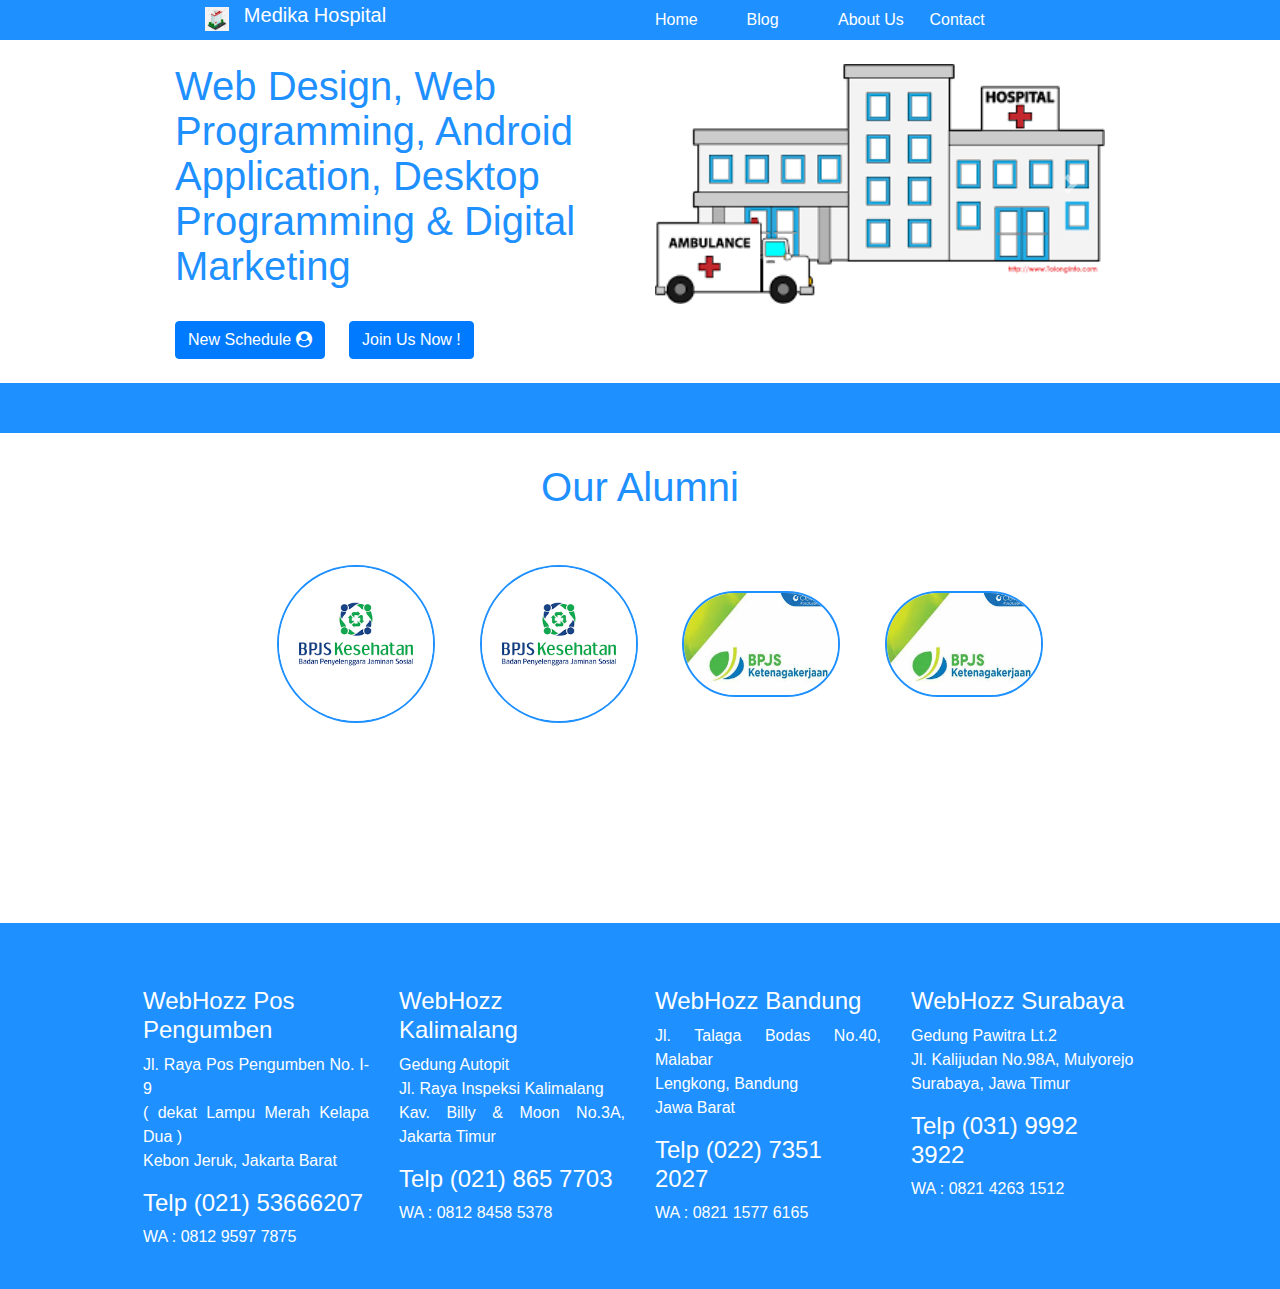
<file: index.html>
<!DOCTYPE html>
<html>
<head>
	<meta charset="utf-8">
	<meta name="viewport" content="width=device-width , initial-scale=1,shrink-to-fit=no">
	<title>bootstrap</title>
	   <link rel="icon" href="gambar/rs.jpg">
	   <link rel="stylesheet" type="text/css" href="css/bootstrap.min.css">
	   <link rel="stylesheet" type="text/css" href="css/font-awesome.min.css">
     <link rel="stylesheet" type="text/css" href="css/desain.css">

</head>


<body>
<div class="container" style="max-width: 100%;">
   	 <div class="row" style="background-color: #1E90FF; height: 40px;">
   			 <div class="col-sm-6">
   				 <!-- <div id="kiri"> -->
   					 <img src="gambar/rs.jpg" width="4%" style="margin-top: 2px; margin-right: 10px; margin-left: 190px;">
   					 <a href="#" style="font-size: 20px; color: white;">Medika Hospital</a>
   				 <!-- </div> -->
   			 </div>
   			 <div class="col-sm-6" style="margin-left: 0px;">
   				 <div class="kanan">
   					 <li><a href="index.html">Home</a></li>
   					 <li><a href="blog.html">Blog</a></li>
   					 <li><a href="about.html">About Us</a></li>
   					 <li><a href="contact.html">Contact</a></li>
   				 </div>
   			 </div>
   	 </div>
    </div>
    <!-- row 2 -->
    <div class="container" style="max-width: 75%; margin: 0px auto;">
   	 <div class="row">
   		 <!-- tampilan kiri -->
   		 <div class="col-sm-6">
   			 <br>
   			 <h1 style="color: #1E90FF; line-height: 45px;">
   				 Web Design, Web Programming, Android Application, Desktop Programming
   				 & Digital Marketing
   			 </h1>
   			 <br>
   			 <button class="btn btn-primary" style="margin-right: 20px;">New Schedule <i class="fa fa-user-circle" ></i></button>
   			 <button class="btn btn-primary">Join Us Now !</button>
   		 </div>
   		 <!-- tampilan kanan -->
   		 <div class="col-sm-6">
   			 <br>
   			 <div id="carouselExampleControls" class="carousel slide" data-ride="carousel">
   			   <div class="carousel-inner">
   			 	<div class="carousel-item active">
   			   	<img class="d-block w-100" src="gambar/ambulan.png" alt="First slide">
   			 	</div>
   			 	<div class="carousel-item">
   			   	<img class="d-block w-100" src="gambar/hospital.jpg" alt="Second slide">
   			 	</div>
   			 	<div class="carousel-item">
   			   	<img class="d-block w-100" src="gambar/menunggu.jpg" alt="Third slide">
   			 	</div>
   			 	<div class="carousel-item">
   			   	<img class="d-block w-100" src="gambar/perawat.jpg" style="height: 300px; width: auto;" alt="Third slide">
   			 	</div>
   			   </div>
   			   <a class="carousel-control-prev" href="#carouselExampleControls" role="button" data-slide="prev">
   			 	<span class="carousel-control-prev-icon" aria-hidden="true"></span>
   			 	<span class="sr-only">Previous</span>
   			   </a>
   			   <a class="carousel-control-next" href="#carouselExampleControls" role="button" data-slide="next">
   			 	<span class="carousel-control-next-icon" aria-hidden="true"></span>
   			 	<span class="sr-only">Next</span>
   			   </a>
   			 </div>
   		 </div>
   	 </div>
    </div>
    <br>
    <!-- row 3 -->
    <div class="container" style="max-width: 100%;">
   	 <div class="row" style="background-color: #1E90FF; height: 50px; line-height: 50px;">
   		 <div class="col-sm-12">
   			 
   		 </div>
   	 </div>
    </div>
    <br>
    <!-- row 4 -->
    <div class="container" style="max-width: 75%;">
   	 <div class="row">
   		 <div class="col-sm-12" style="margin-left: 0px; text-align: center;">
   			 <span style="font-size: 40px; color: #1E90FF;">Our Alumni</span>
   			 <br><br><br>
   			 <a href="" title="binus"><img src="gambar/bpjs.png" width="17%" style="border:2px solid #1E90FF; border-radius: 10em; margin: 0px 40px;"></a>
   			 <a href="" title="Universitas Indonesia"><img src="gambar/bpjs.png" width="17%" style="border:2px solid #1E90FF; border-radius: 10em; background: transparent;"></a>
   			 <a href="" title="Epson"><img src="gambar/ketenagakerjaan.jpg" width="17%" style="border:2px solid #1E90FF; border-radius: 10em; margin: 0px 40px;"></a>
   			 <a href="" title="Kompas"><img src="gambar/ketenagakerjaan.jpg" width="17%" style="border:2px solid #1E90FF; border-radius: 10em; margin: 0px 0px;"></a>
   		 </div>
   	 </div>
    </div>
    <!-- row 5 -->
    <div class="container" style="max-width: 100%; background-color: #1E90FF; padding: 20px 0px; margin-top: 200px;">
   	 <br>
   	 <div class="row" style="width: 80%; margin: 20px auto; color: white;">
   		 <div class="col-sm-3">
   			 <h4>WebHozz Pos Pengumben</h4>
   			 <p align="justify">
   				 Jl. Raya Pos Pengumben No. I-9 <br>
   				 ( dekat Lampu Merah Kelapa Dua ) <br>
   				 Kebon Jeruk, Jakarta Barat
   			 </p>
   			 <h4>Telp (021) 53666207</h4>
   			 WA : 0812 9597 7875
   		 </div>
   		 <div class="col-sm-3">
   			 <h4>WebHozz Kalimalang</h4>
   			 <p align="justify">
   				 Gedung Autopit <br>
   				 Jl. Raya Inspeksi Kalimalang <br>
   				 Kav. Billy & Moon No.3A, Jakarta Timur
   			 </p>
   			 <h4>Telp (021) 865 7703</h4>
   			 WA : 0812 8458 5378
   		 </div>
   		 <div class="col-sm-3">
   			 <h4>WebHozz Bandung</h4>
   			 <p align="justify">
   				 Jl. Talaga Bodas No.40, Malabar <br>
   				 Lengkong, Bandung <br>
   				 Jawa Barat
   			 </p>
   			 <h4>Telp (022) 7351 2027</h4>
   			 WA : 0821 1577 6165
   		 </div>
   		 <div class="col-sm-3">
   			 <h4>WebHozz Surabaya</h4>
   			 <p align="justify">
   				 Gedung Pawitra Lt.2 <br>
   				 Jl. Kalijudan No.98A, Mulyorejo <br>
   				 Surabaya, Jawa Timur  
   			 </p>
   			 <h4>Telp (031) 9992 3922</h4>
   			 WA : 0821 4263 1512
   		 </div>
   	 </div>
    </div>

<script type="text/javascript" src="js/jquery-3.4.1.min.js"></script>
<script type="text/javascript" src="js/popper.js"></script>
<script type="text/javascript" src="js/bootstrap.min.js"></script>
</body>
</html>
</file>
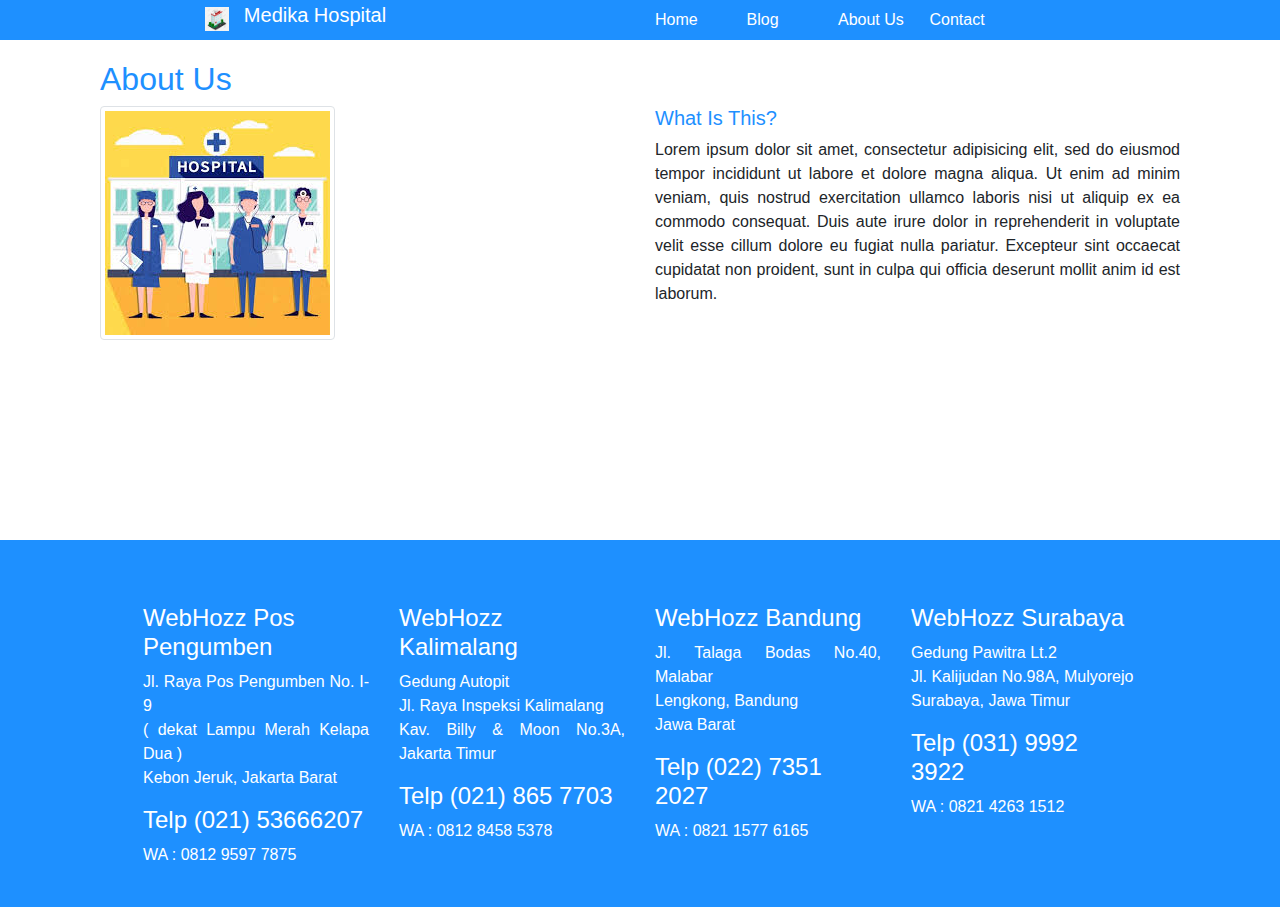
<file: about.html>
<!DOCTYPE html>
<html>
<head>
  <meta charset="utf-8">
  <meta name="viewport" content="width=device-width , initial-scale=1,shrink-to-fit=no">
  <title>bootstrap</title>
     <link rel="icon" href="gambar/rs.jpg">
     <link rel="stylesheet" type="text/css" href="css/bootstrap.min.css">
     <link rel="stylesheet" type="text/css" href="css/desain.css">
</head>


<body>


  <!-- row 1 -->
    <div class="container" style="max-width: 100%;">
     <div class="row" style="background-color: #1E90FF; height: 40px;">
         <div class="col-sm-6">
           <!-- <div id="kiri"> -->
             <img src="gambar/rs.jpg" width="4%" style="margin-top: 2px; margin-right: 10px; margin-left: 190px;">
             <a href="" style="font-size: 20px; color: white;">Medika Hospital</a>
           <!-- </div> -->
         </div>
         <div class="col-sm-6" style="margin-left: 0px;">
           <div class="kanan">
             <li><a href="index.html">Home</a></li>
             <li><a href="blog.html">Blog</a></li>
             <li><a href="about.html">About Us</a></li>
             <li><a href="contact.html">Contact</a></li>
           </div>
         </div>
     </div>
    </div>
    <!-- row 2 -->
    <div class="container">
     <div class="row" style="width: 100%; margin: 20px auto;">

       <div class="col-md-12">
         <h2 style="color: #1E90FF;">About Us</h2>
       </div>
       
       <div class="col-md-6">
       
         <img src="gambar/perawat.jpg"  class="img-thumbnail">

       </div>

       <div class="col-md-6">
         <h5 style="color: #1E90FF;">What Is This?</h5>

         <p align="justify">
           Lorem ipsum dolor sit amet, consectetur adipisicing elit, sed do eiusmod
           tempor incididunt ut labore et dolore magna aliqua. Ut enim ad minim veniam,
           quis nostrud exercitation ullamco laboris nisi ut aliquip ex ea commodo
           consequat. Duis aute irure dolor in reprehenderit in voluptate velit esse
           cillum dolore eu fugiat nulla pariatur. Excepteur sint occaecat cupidatat non
           proident, sunt in culpa qui officia deserunt mollit anim id est laborum.
         </p>
       </div>
     </div>
    </div>
    <!-- row 3 -->
    <div class="container" style="max-width: 100%; background-color: #1E90FF;  padding: 20px 0px; margin-top: 200px;">
     <br>
     <div class="row" style="width: 80%; margin: 20px auto; color: white;">
       <div class="col-sm-3">
         <h4>WebHozz Pos Pengumben</h4>
         <p align="justify">
           Jl. Raya Pos Pengumben No. I-9 <br>
           ( dekat Lampu Merah Kelapa Dua ) <br>
           Kebon Jeruk, Jakarta Barat
         </p>
         <h4>Telp (021) 53666207</h4>
         WA : 0812 9597 7875
       </div>
       <div class="col-sm-3">
         <h4>WebHozz Kalimalang</h4>
         <p align="justify">
           Gedung Autopit <br>
           Jl. Raya Inspeksi Kalimalang <br>
           Kav. Billy & Moon No.3A, Jakarta Timur
         </p>
         <h4>Telp (021) 865 7703</h4>
         WA : 0812 8458 5378
       </div>
       <div class="col-sm-3">
         <h4>WebHozz Bandung</h4>
         <p align="justify">
           Jl. Talaga Bodas No.40, Malabar <br>
           Lengkong, Bandung <br>
           Jawa Barat
         </p>
         <h4>Telp (022) 7351 2027</h4>
         WA : 0821 1577 6165
       </div>
       <div class="col-sm-3">
         <h4>WebHozz Surabaya</h4>
         <p align="justify">
           Gedung Pawitra Lt.2 <br>
           Jl. Kalijudan No.98A, Mulyorejo <br>
           Surabaya, Jawa Timur  
         </p>
         <h4>Telp (031) 9992 3922</h4>
         WA : 0821 4263 1512
       </div>
     </div>
    </div>



<script type="text/javascript" src="js/jquery-3.4.1.min.js"></script>
<script type="text/javascript" src="js/popper.js"></script>
<script type="text/javascript" src="js/bootstrap.min.js"></script>
</body>
</html>
</file>
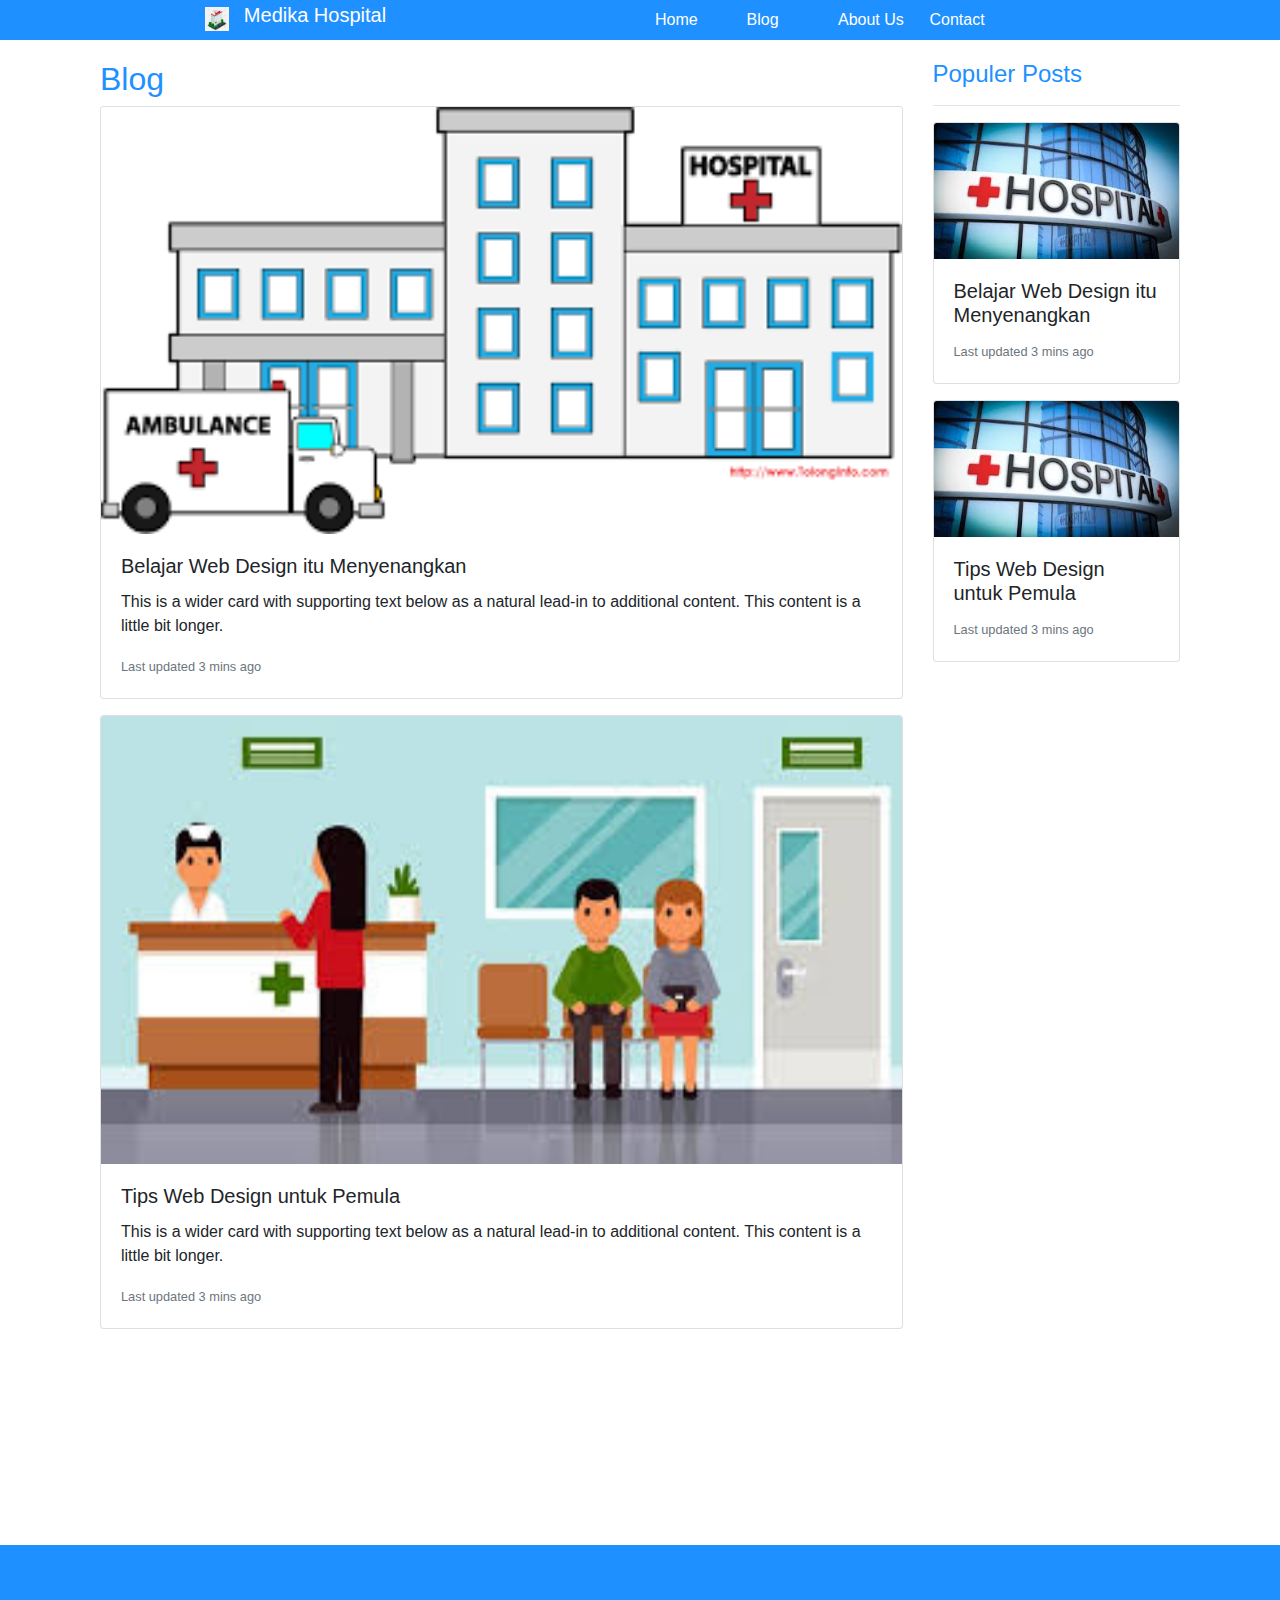
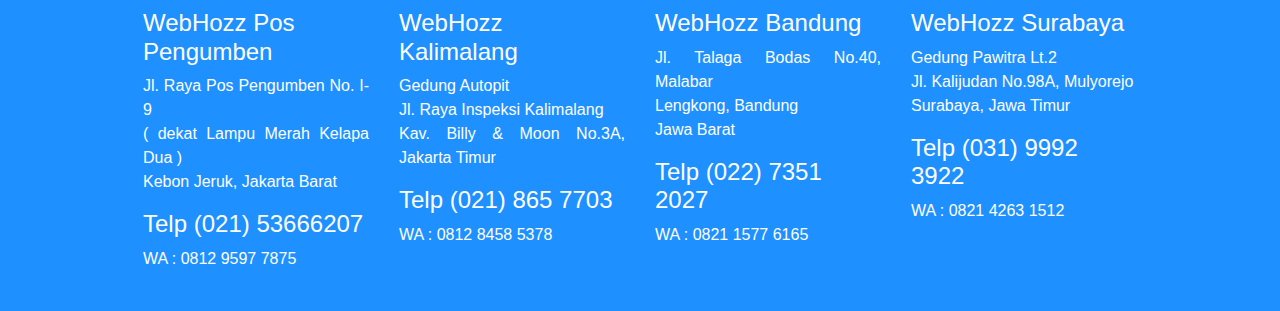
<file: blog.html>
<!DOCTYPE html>
<html>
<head>
  <meta charset="utf-8">
  <meta name="viewport" content="width=device-width , initial-scale=1,shrink-to-fit=no">
  <title>bootstrap</title>
     <link rel="icon" href="gambar/rs.jpg">
     <link rel="stylesheet" type="text/css" href="css/bootstrap.min.css">
     <link rel="stylesheet" type="text/css" href="css/desain.css">
</head>


<body>
<!-- row 1 -->
    <div class="container" style="max-width: 100%;">
     <div class="row" style="background-color: #1E90FF; height: 40px;">
         <div class="col-sm-6">
           <!-- <div id="kiri"> -->
             <img src="gambar/rs.jpg" width="4%" style="margin-top: 2px; margin-right: 10px; margin-left: 190px;">
             <a href="" style="font-size: 20px; color: white;">Medika Hospital</a>
           <!-- </div> -->
         </div>
         <div class="col-sm-6" style="margin-left: 0px;">
           <div class="kanan">
             <li><a href="index.html">Home</a></li>
             <li><a href="blog.html">Blog</a></li>
             <li><a href="about.html">About Us</a></li>
             <li><a href="contact.html">Contact</a></li>
           </div>
         </div>
     </div>
    </div>
    <!-- row 2 -->
    <div class="container">
     <div class="row" style="width: 100%; margin: 20px auto;">
       <div class="col-md-9">
         <h2 style="color: #1E90FF;">Blog</h2>
         <div class="card mb-3">
           <img class="card-img-top" src="gambar/ambulan.png" alt="Card image cap">
           <div class="card-body">
          <h5 class="card-title">Belajar Web Design itu Menyenangkan</h5>
          <p class="card-text">This is a wider card with supporting text below as a natural lead-in to additional content. This content is a little bit longer.</p>
          <p class="card-text"><small class="text-muted">Last updated 3 mins ago</small></p>
           </div>
         </div>
    
         <div class="card mb-3">
           <img class="card-img-top" src="gambar/menunggu.jpg" alt="Card image cap">
           <div class="card-body">
          <h5 class="card-title">Tips Web Design untuk Pemula</h5>
          <p class="card-text">This is a wider card with supporting text below as a natural lead-in to additional content. This content is a little bit longer.</p>
          <p class="card-text"><small class="text-muted">Last updated 3 mins ago</small></p>
           </div>
         </div>
       </div>
       <div class="col-md-3">
         <h4 style="color: #1E90FF;">Populer Posts</h4>
         <hr>
         <div class="card mb-3">
           <img class="card-img-top" src="gambar/hospital.jpg" alt="Card image cap">
           <div class="card-body">
          <h5 class="card-title">Belajar Web Design itu Menyenangkan</h5>
          <p class="card-text"><small class="text-muted">Last updated 3 mins ago</small></p>
           </div>
         </div>
         <div class="card mb-3">
           <img class="card-img-top" src="gambar/hospital.jpg" alt="Card image cap">
           <div class="card-body">
          <h5 class="card-title">Tips Web Design untuk Pemula</h5>
          <p class="card-text"><small class="text-muted">Last updated 3 mins ago</small></p>
           </div>
         </div>
       </div>
     </div>
    </div>
    <!-- row 3 -->
    <div class="container" style="max-width: 100%; background-color: #1E90FF;  padding: 20px 0px; margin-top: 200px;">
     <br>
     <div class="row" style="width: 80%; margin: 20px auto; color: white;">
       <div class="col-sm-3">
         <h4>WebHozz Pos Pengumben</h4>
         <p align="justify">
           Jl. Raya Pos Pengumben No. I-9 <br>
           ( dekat Lampu Merah Kelapa Dua ) <br>
           Kebon Jeruk, Jakarta Barat
         </p>
         <h4>Telp (021) 53666207</h4>
         WA : 0812 9597 7875
       </div>
       <div class="col-sm-3">
         <h4>WebHozz Kalimalang</h4>
         <p align="justify">
           Gedung Autopit <br>
           Jl. Raya Inspeksi Kalimalang <br>
           Kav. Billy & Moon No.3A, Jakarta Timur
         </p>
         <h4>Telp (021) 865 7703</h4>
         WA : 0812 8458 5378
       </div>
       <div class="col-sm-3">
         <h4>WebHozz Bandung</h4>
         <p align="justify">
           Jl. Talaga Bodas No.40, Malabar <br>
           Lengkong, Bandung <br>
           Jawa Barat
         </p>
         <h4>Telp (022) 7351 2027</h4>
         WA : 0821 1577 6165
       </div>
       <div class="col-sm-3">
         <h4>WebHozz Surabaya</h4>
         <p align="justify">
           Gedung Pawitra Lt.2 <br>
           Jl. Kalijudan No.98A, Mulyorejo <br>
           Surabaya, Jawa Timur  
         </p>
         <h4>Telp (031) 9992 3922</h4>
         WA : 0821 4263 1512
       </div>
     </div>
    </div>


<script type="text/javascript" src="js/jquery-3.4.1.min.js"></script>
<script type="text/javascript" src="js/popper.js"></script>
<script type="text/javascript" src="js/bootstrap.min.js"></script>
</body>
</html>
</file>
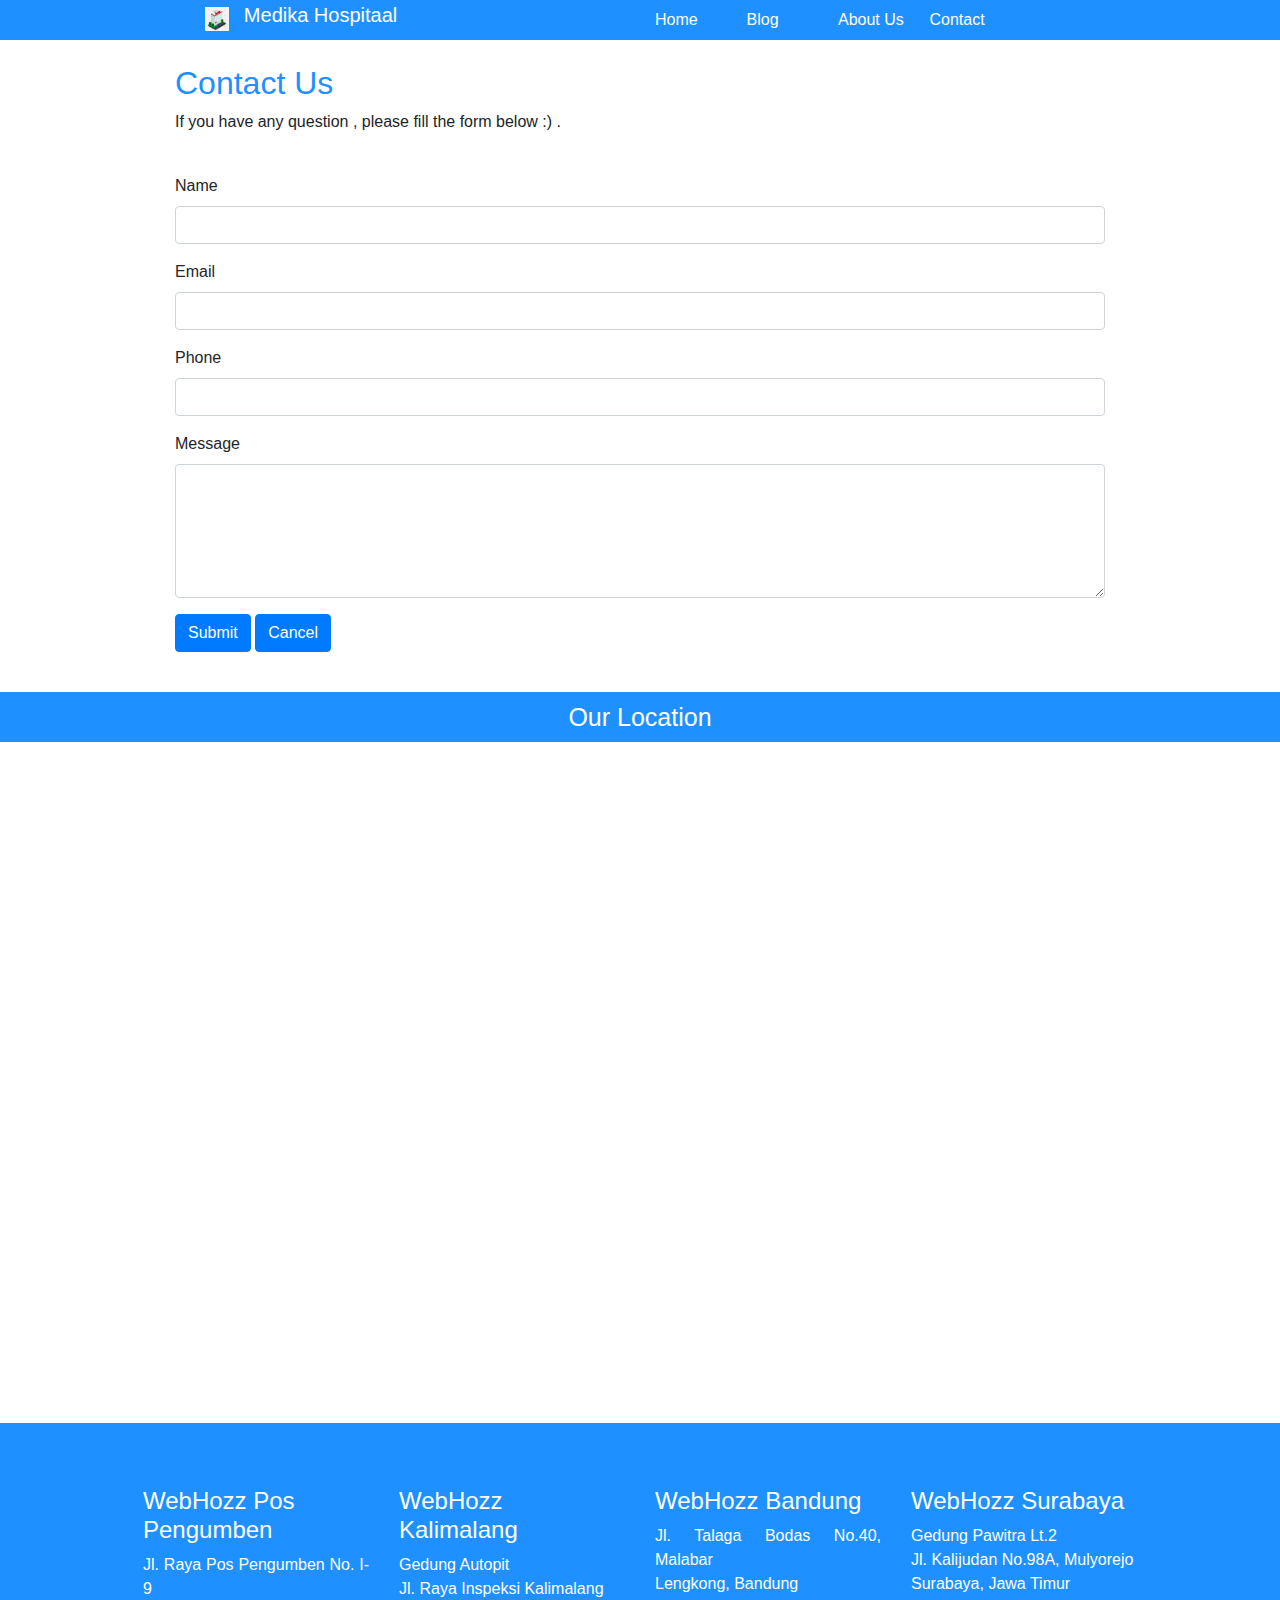
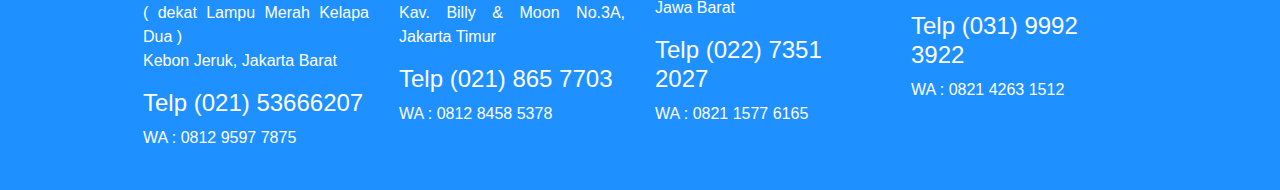
<file: contact.html>
<!DOCTYPE html>
<html>
<head>
  <meta charset="utf-8">
  <meta name="viewport" content="width=device-width , initial-scale=1,shrink-to-fit=no">
  <title>bootstrap</title>
     <link rel="icon" href="gambar/rs.jpg">
     <link rel="stylesheet" type="text/css" href="css/bootstrap.min.css">
     <link rel="stylesheet" type="text/css" href="css/desain.css">
</head>


<body>

<!-- row 1 -->
    <div class="container" style="max-width: 100%;">
     <div class="row" style="background-color: #1E90FF; height: 40px;">
         <div class="col-sm-6">
           <!-- <div id="kiri"> -->
             <img src="gambar/rs.jpg" width="4%" style="margin-top: 2px; margin-right: 10px; margin-left: 190px;">
             <a href="" style="font-size: 20px; color: white;">Medika Hospitaal</a>
           <!-- </div> -->
         </div>
         <div class="col-sm-6" style="margin-left: 0px;">
           <div class="kanan">
             <li><a href="index.html">Home</a></li>
             <li><a href="blog.html">Blog</a></li>
             <li><a href="about.html">About Us</a></li>
             <li><a href="contact.html">Contact</a></li>
           </div>
         </div>
     </div>
    </div>
    <br>
    <!-- row 2 -->
    <div class="container" style="width: 75%;">
     <div class="row">
       <div class="col-sm-12">
         <h2 style="color: #1E90FF;">Contact Us</h2>
         <p>
           If you have any question , please fill the form below :) .
         </p>
         <br>
         <form>
           <div class="form-group">
             <label>Name</label>
             <input type="text" name="" class="form-control">
           </div>
           <div class="form-group">
             <label>Email</label>
             <input type="email" name="" class="form-control">
           </div>
           <div class="form-group">
             <label>Phone</label>
             <input type="text" name="" class="form-control">
           </div>
           <div class="form-group">
             <label>Message</label>
             <textarea name="" class="form-control" rows="5"></textarea>
           </div>
           <div class="form-group">
             <button type="submit" class="btn btn-primary">Submit</button>
             <button type="reset" class="btn btn-primary">Cancel</button>
           </div>
         </form>
       </div>
     </div>
    </div>
    <br>
    <!-- row 3 -->
    <div class="container" style="max-width: 100%;">
     <div class="row" style="background-color: #1E90FF; height: 50px; line-height: 50px; text-align: center; color: white; font-size: 25px;">
       <div class="col-sm-12">
         Our Location
       </div>
     </div>
    </div>
    <br>
    <!-- row 4 -->
    <div class="container" style="width: 75%;">
     <div class="row">
       <div class="col-sm-12">
         <iframe src="https://www.google.com/maps/embed?pb=!1m18!1m12!1m3!1d3966.0424214204722!2d106.75459871476937!3d-6.258142495470213!2m3!1f0!2f0!3f0!3m2!1i1024!2i768!4f13.1!3m3!1m2!1s0x2e69f0f7bb07562f%3A0xbb60a3ce9475a2bd!2sRSUD%20Pesanggrahan!5e0!3m2!1sid!2sid!4v1569641267077!5m2!1sid!2sid" width="100%" height="450" frameborder="0" style="border:0" allowfullscreen></iframe>


  
       </div>
     </div>
    </div>
    <!-- row 5 -->
    <div class="container" style="max-width: 100%; background-color: #1E90FF;  padding: 20px 0px; margin-top: 200px;">
     <br>
     <div class="row" style="width: 80%; margin: 20px auto; color: white;">
       <div class="col-sm-3">
         <h4>WebHozz Pos Pengumben</h4>
         <p align="justify">
           Jl. Raya Pos Pengumben No. I-9 <br>
           ( dekat Lampu Merah Kelapa Dua ) <br>
           Kebon Jeruk, Jakarta Barat
         </p>
         <h4>Telp (021) 53666207</h4>
         WA : 0812 9597 7875
       </div>
       <div class="col-sm-3">
         <h4>WebHozz Kalimalang</h4>
         <p align="justify">
           Gedung Autopit <br>
           Jl. Raya Inspeksi Kalimalang <br>
           Kav. Billy & Moon No.3A, Jakarta Timur
         </p>
         <h4>Telp (021) 865 7703</h4>
         WA : 0812 8458 5378
       </div>
       <div class="col-sm-3">
         <h4>WebHozz Bandung</h4>
         <p align="justify">
           Jl. Talaga Bodas No.40, Malabar <br>
           Lengkong, Bandung <br>
           Jawa Barat
         </p>
         <h4>Telp (022) 7351 2027</h4>
         WA : 0821 1577 6165
       </div>
       <div class="col-sm-3">
         <h4>WebHozz Surabaya</h4>
         <p align="justify">
           Gedung Pawitra Lt.2 <br>
           Jl. Kalijudan No.98A, Mulyorejo <br>
           Surabaya, Jawa Timur  
         </p>
         <h4>Telp (031) 9992 3922</h4>
         WA : 0821 4263 1512
       </div>
     </div>
    </div>




<script type="text/javascript" src="js/jquery-3.4.1.min.js"></script>
<script type="text/javascript" src="js/popper.js"></script>
<script type="text/javascript" src="js/bootstrap.min.js"></script>
</body>
</html>
</file>
<file: css/desain.css>
body{

	background-color: white;
}
.row .kanan li
{
float:left;
list-style: none;
width: 15%;
line-height: 40px;

}
.row .kanan li a{
	color: white;
}
.row .kanan li a:hover{

text-decoration: none;
color: #FFBEA8;

}
</file>
